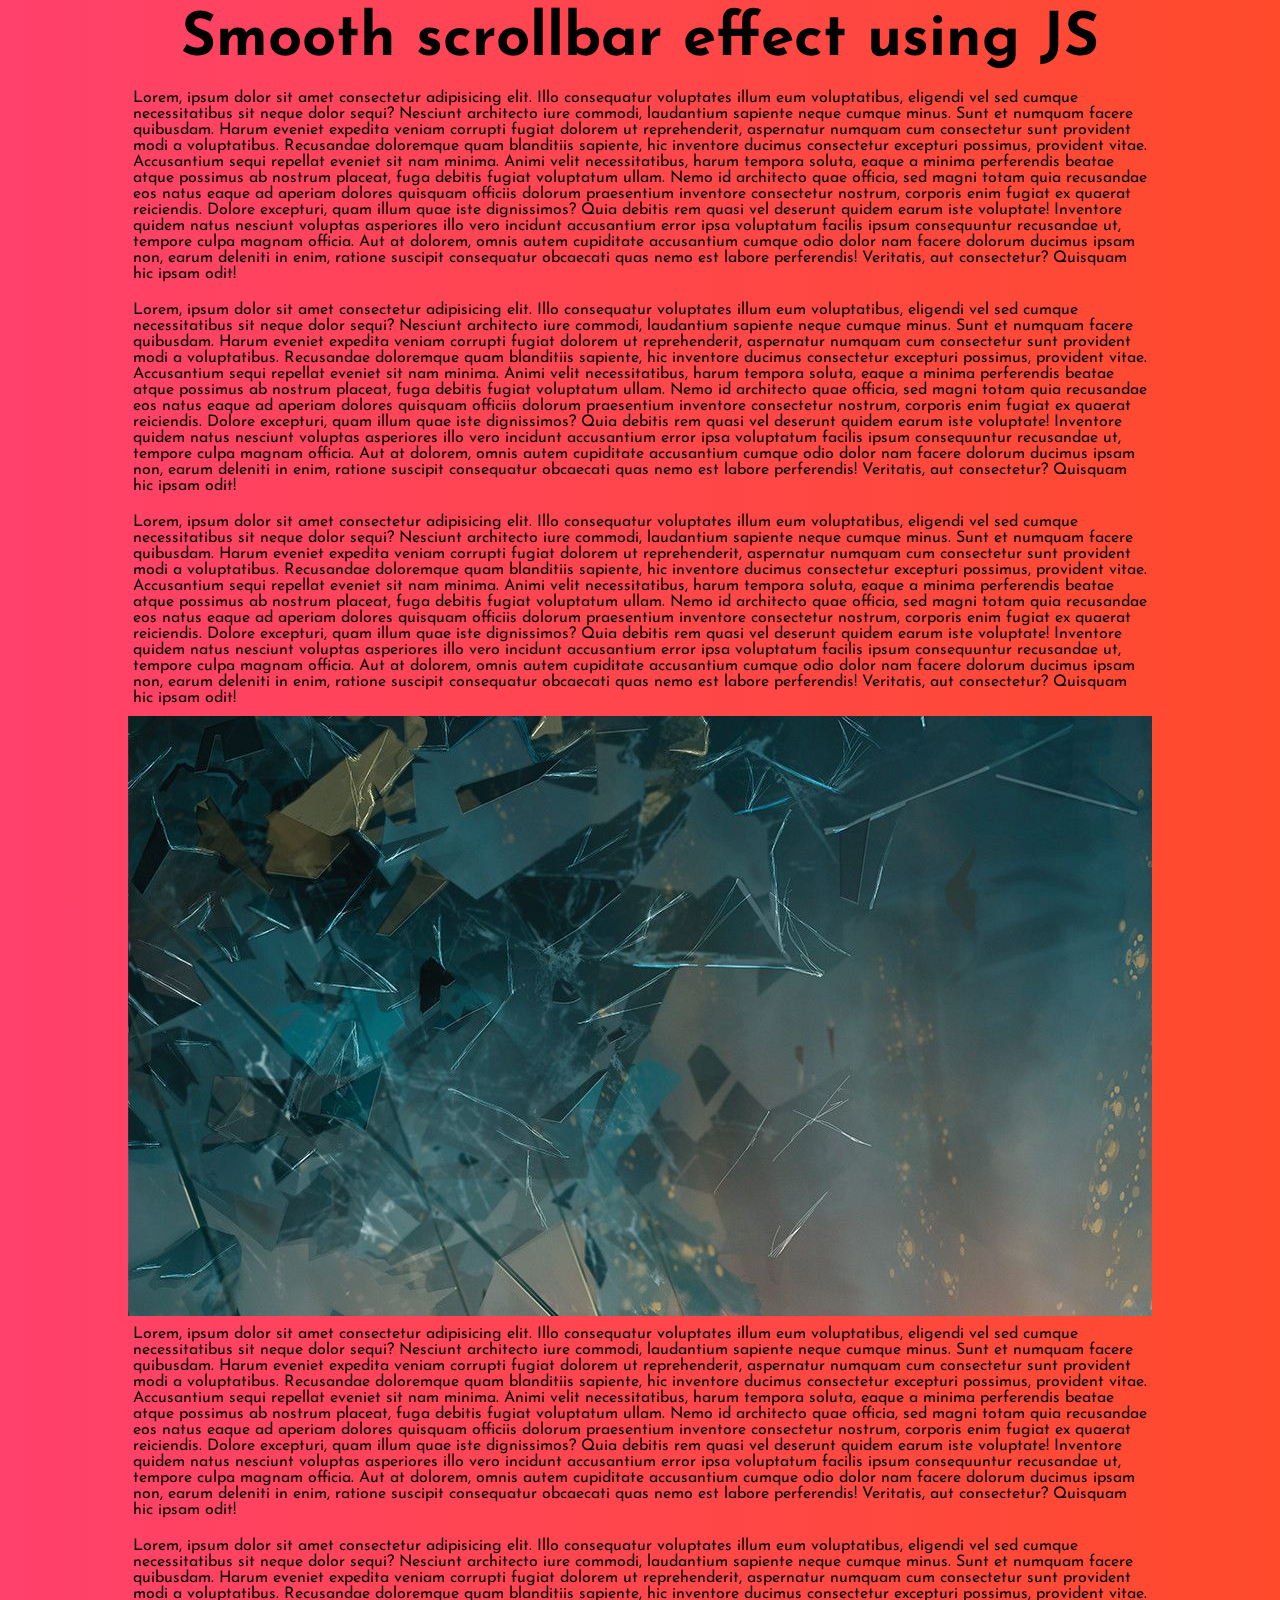
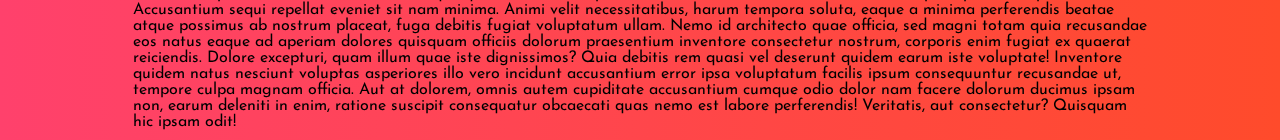
<file: css/smooth-scrollbar.js/index.html>
<!DOCTYPE html>
<html lang="en">

<head>
    <meta charset="UTF-8">
    <meta http-equiv="X-UA-Compatible" content="IE=edge">
    <meta name="viewport" content="width=device-width, initial-scale=1.0">
    <title>Document</title>
    <link rel="stylesheet" href="style.css">
</head>

<body id="my-scrollbar">
    <section>
        <h2>Smooth scrollbar effect using JS</h2>
        <p>Lorem, ipsum dolor sit amet consectetur adipisicing elit. Illo consequatur voluptates illum eum voluptatibus,
            eligendi vel sed cumque necessitatibus sit neque dolor sequi? Nesciunt architecto iure commodi, laudantium
            sapiente neque cumque minus. Sunt et numquam facere quibusdam. Harum eveniet expedita veniam corrupti fugiat
            dolorem ut reprehenderit, aspernatur numquam cum consectetur sunt provident modi a voluptatibus. Recusandae
            doloremque quam blanditiis sapiente, hic inventore ducimus consectetur excepturi possimus, provident vitae.
            Accusantium sequi repellat eveniet sit nam minima. Animi velit necessitatibus, harum tempora soluta, eaque a
            minima perferendis beatae atque possimus ab nostrum placeat, fuga debitis fugiat voluptatum ullam. Nemo id
            architecto quae officia, sed magni totam quia recusandae eos natus eaque ad aperiam dolores quisquam
            officiis dolorum praesentium inventore consectetur nostrum, corporis enim fugiat ex quaerat reiciendis.
            Dolore excepturi, quam illum quae iste dignissimos? Quia debitis rem quasi vel deserunt quidem earum iste
            voluptate! Inventore quidem natus nesciunt voluptas asperiores illo vero incidunt accusantium error ipsa
            voluptatum facilis ipsum consequuntur recusandae ut, tempore culpa magnam officia. Aut at dolorem, omnis
            autem cupiditate accusantium cumque odio dolor nam facere dolorum ducimus ipsam non, earum deleniti in enim,
            ratione suscipit consequatur obcaecati quas nemo est labore perferendis! Veritatis, aut consectetur?
            Quisquam hic ipsam odit!</p>
        <p>Lorem, ipsum dolor sit amet consectetur adipisicing elit. Illo consequatur voluptates illum eum voluptatibus,
            eligendi vel sed cumque necessitatibus sit neque dolor sequi? Nesciunt architecto iure commodi, laudantium
            sapiente neque cumque minus. Sunt et numquam facere quibusdam. Harum eveniet expedita veniam corrupti fugiat
            dolorem ut reprehenderit, aspernatur numquam cum consectetur sunt provident modi a voluptatibus. Recusandae
            doloremque quam blanditiis sapiente, hic inventore ducimus consectetur excepturi possimus, provident vitae.
            Accusantium sequi repellat eveniet sit nam minima. Animi velit necessitatibus, harum tempora soluta, eaque a
            minima perferendis beatae atque possimus ab nostrum placeat, fuga debitis fugiat voluptatum ullam. Nemo id
            architecto quae officia, sed magni totam quia recusandae eos natus eaque ad aperiam dolores quisquam
            officiis dolorum praesentium inventore consectetur nostrum, corporis enim fugiat ex quaerat reiciendis.
            Dolore excepturi, quam illum quae iste dignissimos? Quia debitis rem quasi vel deserunt quidem earum iste
            voluptate! Inventore quidem natus nesciunt voluptas asperiores illo vero incidunt accusantium error ipsa
            voluptatum facilis ipsum consequuntur recusandae ut, tempore culpa magnam officia. Aut at dolorem, omnis
            autem cupiditate accusantium cumque odio dolor nam facere dolorum ducimus ipsam non, earum deleniti in enim,
            ratione suscipit consequatur obcaecati quas nemo est labore perferendis! Veritatis, aut consectetur?
            Quisquam hic ipsam odit!</p>
        <p>Lorem, ipsum dolor sit amet consectetur adipisicing elit. Illo consequatur voluptates illum eum voluptatibus,
            eligendi vel sed cumque necessitatibus sit neque dolor sequi? Nesciunt architecto iure commodi, laudantium
            sapiente neque cumque minus. Sunt et numquam facere quibusdam. Harum eveniet expedita veniam corrupti fugiat
            dolorem ut reprehenderit, aspernatur numquam cum consectetur sunt provident modi a voluptatibus. Recusandae
            doloremque quam blanditiis sapiente, hic inventore ducimus consectetur excepturi possimus, provident vitae.
            Accusantium sequi repellat eveniet sit nam minima. Animi velit necessitatibus, harum tempora soluta, eaque a
            minima perferendis beatae atque possimus ab nostrum placeat, fuga debitis fugiat voluptatum ullam. Nemo id
            architecto quae officia, sed magni totam quia recusandae eos natus eaque ad aperiam dolores quisquam
            officiis dolorum praesentium inventore consectetur nostrum, corporis enim fugiat ex quaerat reiciendis.
            Dolore excepturi, quam illum quae iste dignissimos? Quia debitis rem quasi vel deserunt quidem earum iste
            voluptate! Inventore quidem natus nesciunt voluptas asperiores illo vero incidunt accusantium error ipsa
            voluptatum facilis ipsum consequuntur recusandae ut, tempore culpa magnam officia. Aut at dolorem, omnis
            autem cupiditate accusantium cumque odio dolor nam facere dolorum ducimus ipsam non, earum deleniti in enim,
            ratione suscipit consequatur obcaecati quas nemo est labore perferendis! Veritatis, aut consectetur?
            Quisquam hic ipsam odit!</p>

        <div class="img" id="custom">
            <img src="images/1282014.jpg" alt="">
        </div>
        <p>Lorem, ipsum dolor sit amet consectetur adipisicing elit. Illo consequatur voluptates illum eum voluptatibus,
            eligendi vel sed cumque necessitatibus sit neque dolor sequi? Nesciunt architecto iure commodi, laudantium
            sapiente neque cumque minus. Sunt et numquam facere quibusdam. Harum eveniet expedita veniam corrupti fugiat
            dolorem ut reprehenderit, aspernatur numquam cum consectetur sunt provident modi a voluptatibus. Recusandae
            doloremque quam blanditiis sapiente, hic inventore ducimus consectetur excepturi possimus, provident vitae.
            Accusantium sequi repellat eveniet sit nam minima. Animi velit necessitatibus, harum tempora soluta, eaque a
            minima perferendis beatae atque possimus ab nostrum placeat, fuga debitis fugiat voluptatum ullam. Nemo id
            architecto quae officia, sed magni totam quia recusandae eos natus eaque ad aperiam dolores quisquam
            officiis dolorum praesentium inventore consectetur nostrum, corporis enim fugiat ex quaerat reiciendis.
            Dolore excepturi, quam illum quae iste dignissimos? Quia debitis rem quasi vel deserunt quidem earum iste
            voluptate! Inventore quidem natus nesciunt voluptas asperiores illo vero incidunt accusantium error ipsa
            voluptatum facilis ipsum consequuntur recusandae ut, tempore culpa magnam officia. Aut at dolorem, omnis
            autem cupiditate accusantium cumque odio dolor nam facere dolorum ducimus ipsam non, earum deleniti in enim,
            ratione suscipit consequatur obcaecati quas nemo est labore perferendis! Veritatis, aut consectetur?
            Quisquam hic ipsam odit!</p>
        <p>Lorem, ipsum dolor sit amet consectetur adipisicing elit. Illo consequatur voluptates illum eum voluptatibus,
            eligendi vel sed cumque necessitatibus sit neque dolor sequi? Nesciunt architecto iure commodi, laudantium
            sapiente neque cumque minus. Sunt et numquam facere quibusdam. Harum eveniet expedita veniam corrupti fugiat
            dolorem ut reprehenderit, aspernatur numquam cum consectetur sunt provident modi a voluptatibus. Recusandae
            doloremque quam blanditiis sapiente, hic inventore ducimus consectetur excepturi possimus, provident vitae.
            Accusantium sequi repellat eveniet sit nam minima. Animi velit necessitatibus, harum tempora soluta, eaque a
            minima perferendis beatae atque possimus ab nostrum placeat, fuga debitis fugiat voluptatum ullam. Nemo id
            architecto quae officia, sed magni totam quia recusandae eos natus eaque ad aperiam dolores quisquam
            officiis dolorum praesentium inventore consectetur nostrum, corporis enim fugiat ex quaerat reiciendis.
            Dolore excepturi, quam illum quae iste dignissimos? Quia debitis rem quasi vel deserunt quidem earum iste
            voluptate! Inventore quidem natus nesciunt voluptas asperiores illo vero incidunt accusantium error ipsa
            voluptatum facilis ipsum consequuntur recusandae ut, tempore culpa magnam officia. Aut at dolorem, omnis
            autem cupiditate accusantium cumque odio dolor nam facere dolorum ducimus ipsam non, earum deleniti in enim,
            ratione suscipit consequatur obcaecati quas nemo est labore perferendis! Veritatis, aut consectetur?
            Quisquam hic ipsam odit!</p>
    </section>
    <script src="js/smooth-scrollbar.js"></script>
    <script src="js/script.js"></script>
</body>

</html>
</file>
<file: css/smooth-scrollbar.js/style.css>
@import url('https://fonts.googleapis.com/css2?family=Josefin+Sans:wght@300;400;500;600;700&display=swap');
*{
    margin: 0;
    padding: 0;
    box-sizing: border-box;
}
body{
    background: linear-gradient(to right, rgb(255, 65, 108), rgb(255, 75, 43));
    font-family: 'Josefin Sans', sans-serif;
    height: 100vh;
    overflow: auto;
}
section{
    width: 80%;
    height: 100%;
    margin: auto;
}
h2{
    text-align: center;
    font-size: 60px;
    padding: 10px 0px;
}
p{
    padding: 10px 5px;
}
.img{
    width: 100%;
    height: 600px;
    overflow: auto;
}

/* scroolbar modified */
.scrollbar-track-y{
    background: #fff !important;
}
.scrollbar-thumb-y{
    background: #000 !important;
  
}
.scrollbar-track-x{
    background: #000 !important;
}
.scrollbar-thumb-x{
    background: #fff !important;
  
}
</file>
